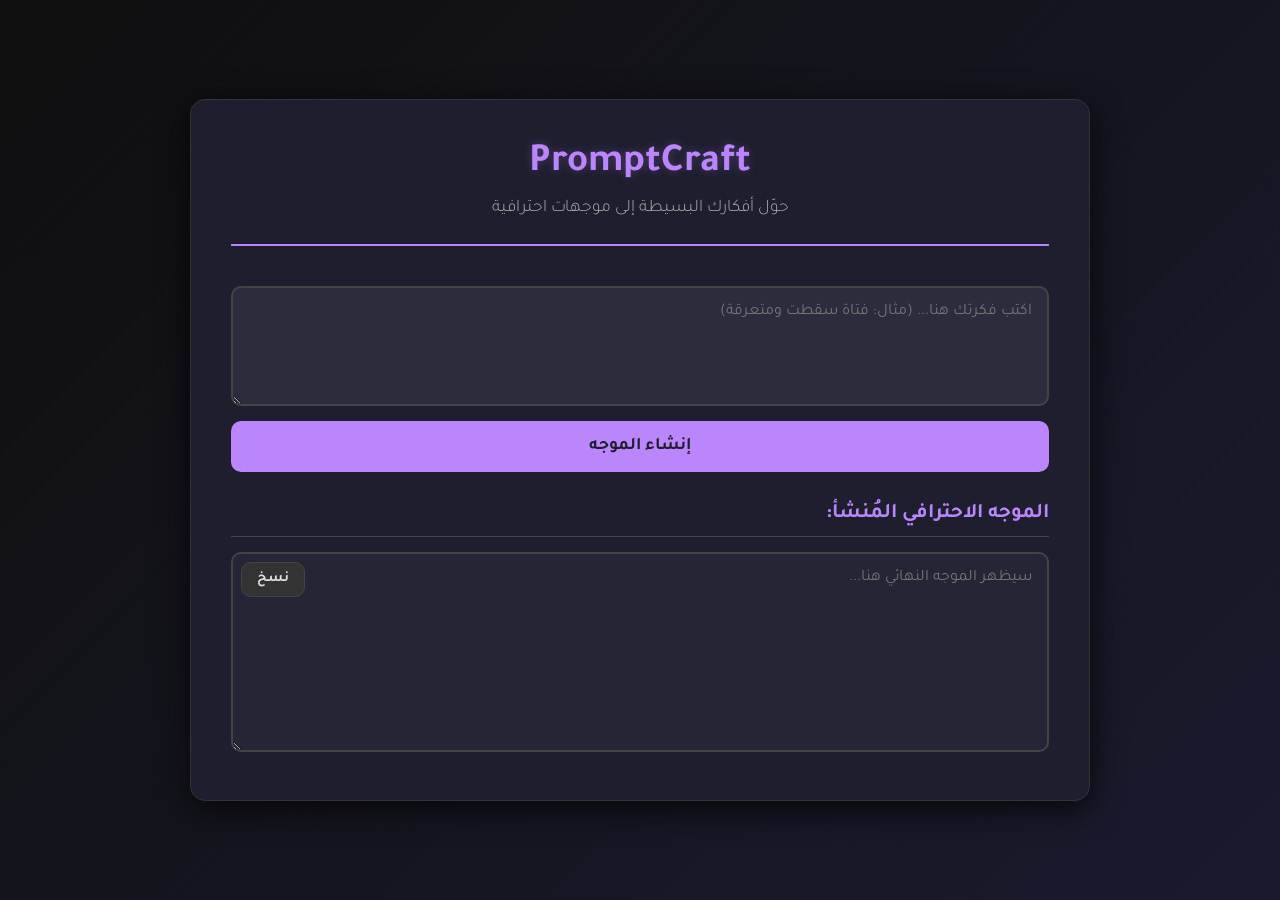
<file: index.html>
<!DOCTYPE html>
<html lang="ar" dir="rtl">
<head>
    <meta charset="UTF-8">
    <meta name="viewport" content="width=device-width, initial-scale=1.0">
    <title>PromptCraft</title>
    <link rel="stylesheet" href="style.css">
</head>
<body>
    <div class="container">
        <header>
            <h1>PromptCraft</h1>
            <p>حوّل أفكارك البسيطة إلى موجهات احترافية</p>
        </header>
        
        <main>
            <div class="input-section">
                <textarea id="userInput" placeholder="اكتب فكرتك هنا... (مثال: فتاة سقطت ومتعرقة)"></textarea>
                <button id="generateBtn">إنشاء الموجه</button>
            </div>
            
            <div class="output-section">
                <h2>الموجه الاحترافي المُنشأ:</h2>
                <div class="prompt-container">
                    <textarea id="outputPrompt" readonly placeholder="سيظهر الموجه النهائي هنا..."></textarea>
                    <button id="copyBtn">نسخ</button>
                </div>
            </div>
        </main>
    </div>
    
    <script src="app.js"></script>
</body>
</html>
</file>
<file: style.css>
@import url('https://fonts.googleapis.com/css2?family=Tajawal:wght@400;700&display=swap');

* {
    margin: 0;
    padding: 0;
    box-sizing: border-box;
}

body {
    font-family: 'Tajawal', sans-serif;
    background: linear-gradient(135deg, #0f0f0f 0%, #1a1a2e 100%);
    color: #e0e0e0;
    display: flex;
    justify-content: center;
    align-items: center;
    min-height: 100vh;
    padding: 20px;
}

.container {
    width: 100%;
    max-width: 900px;
    background-color: #1e1e2e;
    border-radius: 15px;
    padding: 40px;
    box-shadow: 0 8px 32px rgba(0, 0, 0, 0.7);
    border: 1px solid #333;
}

header {
    text-align: center;
    margin-bottom: 40px;
    border-bottom: 2px solid #bb86fc;
    padding-bottom: 25px;
}

header h1 {
    color: #bb86fc;
    font-size: 2.5em;
    margin-bottom: 10px;
    text-shadow: 0 0 10px rgba(187, 134, 252, 0.3);
}

header p {
    color: #b0b0b0;
    font-size: 1.1em;
    font-weight: 300;
}

main {
    display: flex;
    flex-direction: column;
    gap: 30px;
}

.input-section {
    display: flex;
    flex-direction: column;
    gap: 15px;
}

.input-section label {
    color: #bb86fc;
    font-weight: 700;
    font-size: 1.1em;
}

textarea {
    width: 100%;
    min-height: 120px;
    background-color: #2c2c3c;
    border: 2px solid #444;
    border-radius: 10px;
    padding: 15px;
    font-size: 1em;
    color: #e0e0e0;
    font-family: 'Tajawal', sans-serif;
    resize: vertical;
    transition: all 0.3s ease;
}

textarea:focus {
    outline: none;
    border-color: #bb86fc;
    box-shadow: 0 0 15px rgba(187, 134, 252, 0.4);
    background-color: #323242;
}

button {
    padding: 15px 30px;
    background-color: #bb86fc;
    color: #1e1e2e;
    border: none;
    border-radius: 10px;
    font-size: 1.1em;
    font-weight: bold;
    cursor: pointer;
    transition: all 0.3s ease;
    font-family: 'Tajawal', sans-serif;
}

button:hover {
    background-color: #a36ef4;
    transform: translateY(-2px);
    box-shadow: 0 5px 15px rgba(187, 134, 252, 0.3);
}

button:active {
    transform: translateY(0);
}

#generateBtn {
    width: 100%;
}

.output-section {
    display: flex;
    flex-direction: column;
    gap: 15px;
}

.output-section h2 {
    color: #bb86fc;
    font-size: 1.3em;
    border-bottom: 1px solid #444;
    padding-bottom: 10px;
}

.prompt-container {
    position: relative;
}

#outputPrompt {
    min-height: 200px;
    background-color: #252535;
    border: 2px solid #444;
    word-wrap: break-word;
    overflow-wrap: break-word;
}

#outputPrompt:focus {
    border-color: #bb86fc;
    box-shadow: 0 0 15px rgba(187, 134, 252, 0.4);
}

#copyBtn {
    position: absolute;
    top: 10px;
    left: 10px;
    width: auto;
    padding: 8px 15px;
    font-size: 0.9em;
    background-color: #333;
    color: #e0e0e0;
    border: 1px solid #444;
}

#copyBtn:hover {
    background-color: #444;
    border-color: #bb86fc;
}

.loading {
    display: none;
    text-align: center;
    color: #bb86fc;
    font-size: 1.1em;
    margin: 20px 0;
}

.loading.active {
    display: block;
}

.error-message {
    background-color: #3d1f1f;
    color: #ff6b6b;
    padding: 15px;
    border-radius: 8px;
    border-left: 4px solid #ff6b6b;
    display: none;
    margin: 15px 0;
}

.error-message.active {
    display: block;
}

.success-message {
    background-color: #1f3d2f;
    color: #51cf66;
    padding: 15px;
    border-radius: 8px;
    border-left: 4px solid #51cf66;
    display: none;
    margin: 15px 0;
}

.success-message.active {
    display: block;
}

@media (max-width: 600px) {
    .container {
        padding: 20px;
    }

    header h1 {
        font-size: 2em;
    }

    textarea {
        min-height: 100px;
    }

    #outputPrompt {
        min-height: 150px;
    }
}
</file>
